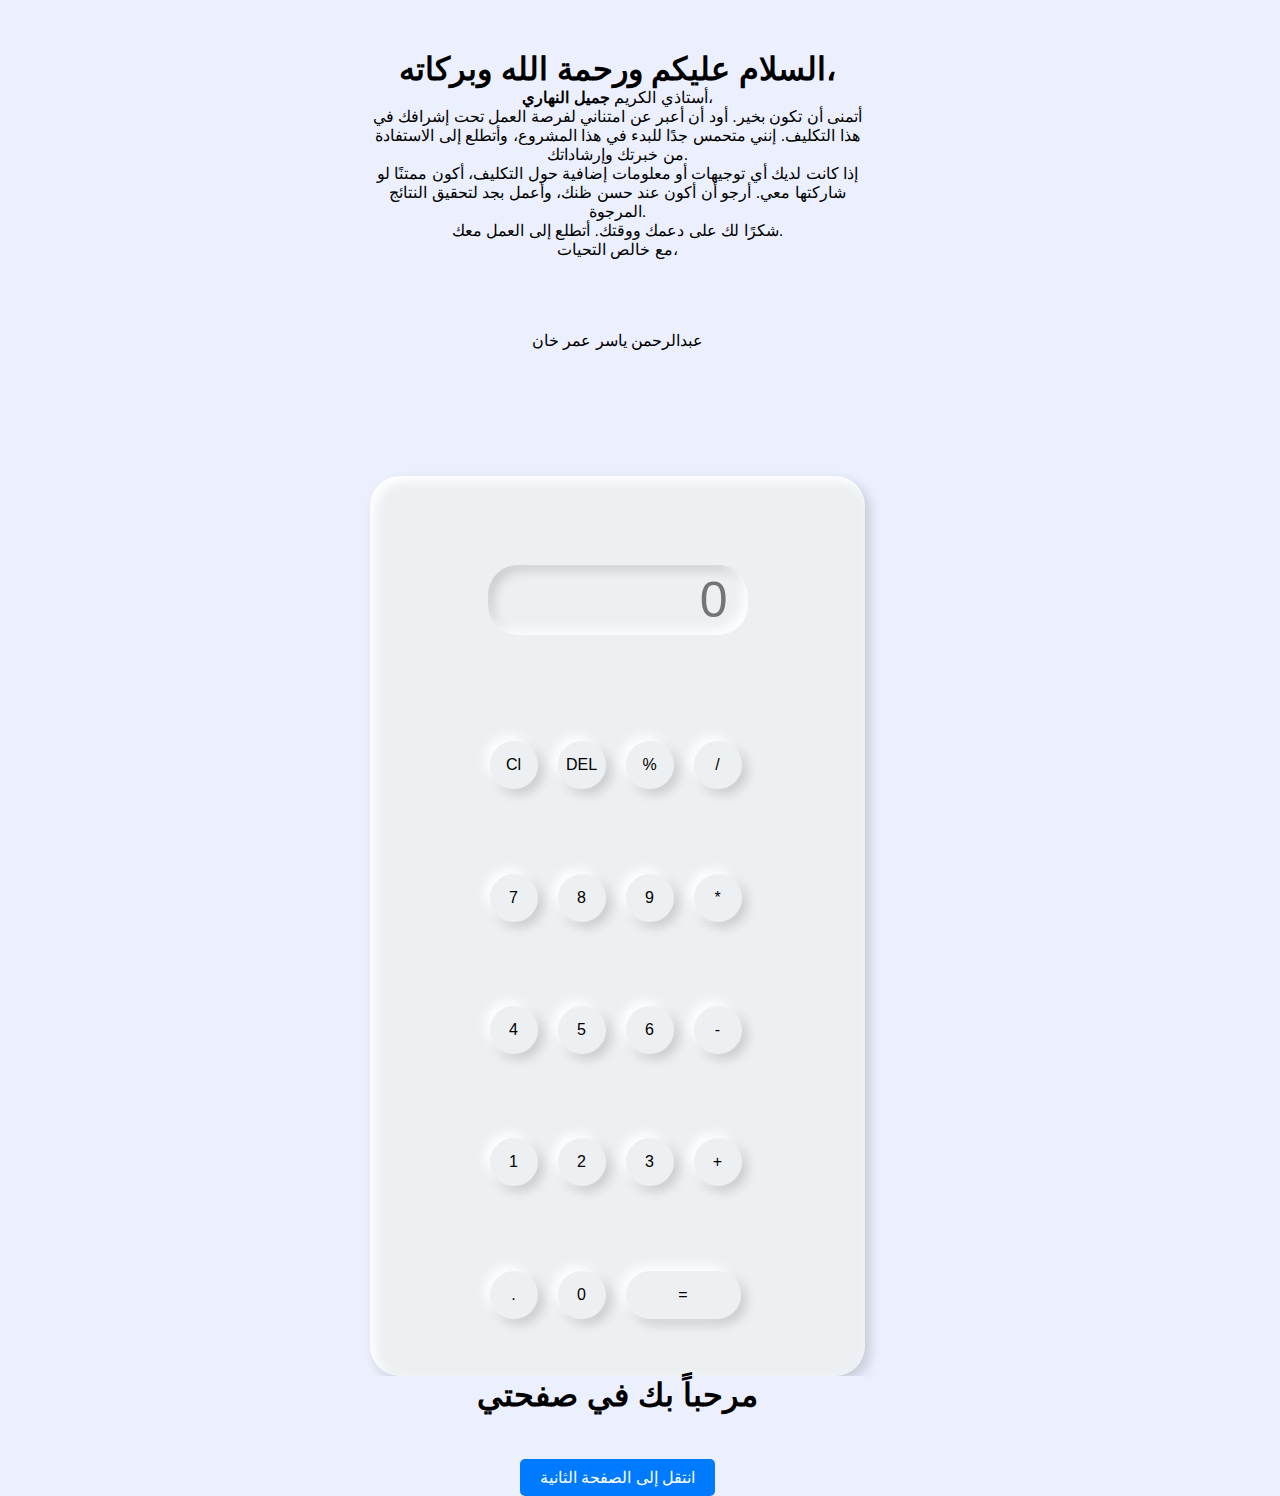
<file: index.html>
<!DOCTYPE html>
<html lang="ar">
<head>
        <meta charset="UTF-8">
    <meta name="viewport" content="width=device-width, initial-scale=1.0">
    <title>index</title>
    <link rel="stylesheet" href="ddcss.css">

</head>

    <div class="container">
        <h1>السلام عليكم ورحمة الله وبركاته،</h1>
        <p>أستاذي الكريم <strong>جميل النهاري</strong>،</p>
        <p>أتمنى أن تكون بخير. أود أن أعبر عن امتناني لفرصة العمل تحت إشرافك في هذا التكليف. إنني متحمس جدًا للبدء في هذا المشروع، وأتطلع إلى الاستفادة من خبرتك وإرشاداتك.</p>
        <p>إذا كانت لديك أي توجيهات أو معلومات إضافية حول التكليف، أكون ممتنًا لو شاركتها معي. أرجو أن أكون عند حسن ظنك، وأعمل بجد لتحقيق النتائج المرجوة.</p>
        <p>شكرًا لك على دعمك ووقتك. أتطلع إلى العمل معك.</p>
        <div class="footer">
            <p>مع خالص التحيات،</p><br><br><br><br>
            <p>عبدالرحمن ياسر عمر خان</p>
            <br><br><br><br><br><br><br>
        </div>
    </div>
        
</head>
    
  <div class="Cointainer">
    <div class="Calculater">
        <input type="text" placeholder="0" id="outputscreen">
        <button onclick="Clear()">Cl</button>
        <button onclick="del()">DEL</button>
        <button onclick="display('%')">%</button>
        <button onclick="display('/')">/</button>
        <button onclick="display('7')">7</button>
        <button onclick="display('8')">8</button>
        <button onclick="display('9')">9</button>
        <button onclick="display('*')">*</button>
        <button onclick="display('4')">4</button>
        <button onclick="display('5')">5</button>
        <button onclick="display('6')">6</button>
        <button onclick="display('-')">-</button>
        <button onclick="display('1')">1</button>
        <button onclick="display('2')">2</button>
        <button onclick="display('3')">3</button>
        <button onclick="display('+')">+</button>
        <button onclick="display('.')">.</button>
        <button onclick="display('0')">0</button>
        <button onclick="Calculate()"class = equal>=</button>
    </div>
    <script>
        let outputScreen =document.getElementById("outputscreen")
        function display(num){
            outputScreen.value +=num
        }
            function Calculate(){
            try{
                outputScreen.value = eval (outputScreen.value)
            }
            catch(err)
            {
                alert("Invalid")
            }
        }
       function Clear(){

        outputAScreen.value="";
       } 
       function del(){
        outputScreen.value = outputScreen.value
        .slice(0,-1)
       }

    </script>
    <style>
        body {
            font-family: Arial, sans-serif;
            text-align: center;
            margin-top: 50px;
        }
        .button {
            padding: 10px 20px;
            font-size: 16px;
            color: white;
            background-color: #007BFF;
            border: none;
            border-radius: 5px;
            cursor: pointer;
            text-decoration: none;
        }
        .button:hover {
            background-color: #0056b3;
        }
    </style>
</head>
<body>

    <h1>مرحباً بك في صفحتي</h1><br><br><br>
    <a href="wach.html" class="button">انتقل إلى الصفحة الثانية</a>

</body>
</html>
</body>
</html>
</file>
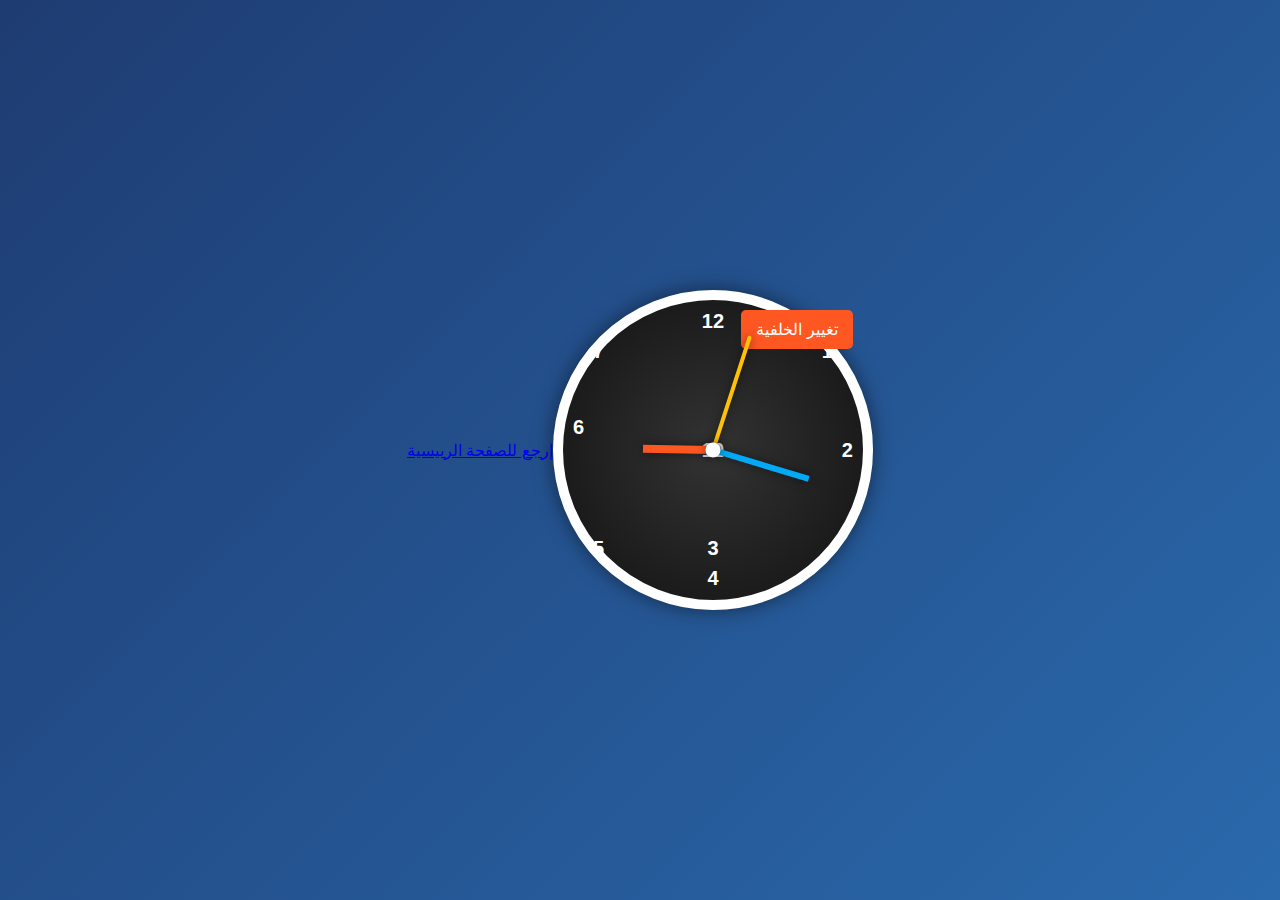
<file: wach.html>
<!DOCTYPE html>
<html lang="ar">
<head>
    <meta charset="UTF-8">
    <meta name="viewport" content="width=device-width, initial-scale=1.0">
    <title>ساعة</title>
    <a href="index.html" class="button">إرجع للصفحة الرىيسية</a>
    <style>
        body {
            display: flex;
            justify-content: center;
            align-items: center;
            height: 100vh;
            background: linear-gradient(135deg, #1e3c72, #2a69ac);
            font-family: 'Arial', sans-serif;
            color: white;
            margin: 0;
        }
        .clock {
            position: relative;
            width: 300px;
            height: 300px;
            border: 10px solid #fff;
            border-radius: 50%;
            background: radial-gradient(circle, #333, #111);
            box-shadow: 0 0 20px rgba(0, 0, 0, 0.5);
        }
        .hand {
            position: absolute;
            background: white;
            transform-origin: bottom;
            bottom: 50%;
            left: 50%;
            transform: translateX(-50%);
            transition: all 0.5s ease-in-out;
            box-shadow: 0 0 10px rgba(0, 0, 0, 0.5);
        }
        .hour {
            height: 70px;
            width: 8px;
            background: #ff5722;
            z-index: 3;
        }
        .minute {
            height: 100px;
            width: 6px;
            background: #03a9f4;
            z-index: 2;
        }
        .second {
            height: 120px;
            width: 4px;
            background: #ffc107;
            z-index: 1;
            border-radius: 2px;
        }
        .center {
            position: absolute;
            width: 15px;
            height: 15px;
            background: #fff;
            border-radius: 50%;
            top: 50%;
            left: 50%;
            transform: translate(-50%, -50%);
            z-index: 4;
            box-shadow: 0 0 10px rgba(0, 0, 0, 0.5);
        }
        .numbers {
            position: absolute;
            width: 100%;
            height: 100%;
            display: flex;
            justify-content: center;
            align-items: center;
            font-size: 20px;
            color: #fff;
        }
        .number {
            position: absolute;
            text-align: center;
            font-weight: bold;
            color: #fff;
        }
        .number:nth-child(1) { top: 10px; left: 50%; transform: translateX(-50%); }
        .number:nth-child(2) { top: 40px; right: 10%; }
        .number:nth-child(3) { top: 50%; right: 10px; transform: translateY(-50%); }
        .number:nth-child(4) { bottom: 40px; right: 50%; transform: translateX(50%); }
        .number:nth-child(5) { bottom: 10px; left: 50%; transform: translateX(-50%); }
        .number:nth-child(6) { bottom: 40px; left: 10%; }
        .number:nth-child(7) { bottom: 50%; left: 10px; transform: translateY(-50%); }
        .number:nth-child(8) { top: 40px; left: 10%; }
        button {
            position: absolute;
            top: 10px;
            right: 10px;
            padding: 10px 15px;
            border: none;
            border-radius: 5px;
            cursor: pointer;
            background-color: #ff5722;
            color: white;
            font-size: 16px;
            transition: background-color 0.3s;
        }
        button:hover {
            background-color: #e64a19;
        }
    </style>
</head>
<body>

    <div class="clock">
        <div class="hand hour" id="hour"></div>
        <div class="hand minute" id="minute"></div>
        <div class="hand second" id="second"></div>
        <div class="center"></div>
        <div class="numbers">
            <div class="number">12</div>
            <div class="number">1</div>
            <div class="number">2</div>
            <div class="number">3</div>
            <div class="number">4</div>
            <div class="number">5</div>
            <div class="number">6</div>
            <div class="number">7</div>
            <div class="number">8</div>
            <div class="number">9</div>
            <div class="number">10</div>
            <div class="number">11</div>
        </div>
        <button onclick="changeBackground()">تغيير الخلفية</button>
    </div>

    <script>
        function updateClock() {
            const now = new Date();
            const seconds = now.getSeconds();
            const minutes = now.getMinutes();
            const hours = now.getHours();

            const secondDeg = ((seconds / 60) * 360) + 90;
            const minuteDeg = ((minutes / 60) * 360) + ((seconds / 60) * 6) + 90;
            const hourDeg = ((hours / 12) * 360) + ((minutes / 60) * 30) + 90;

            document.getElementById('second').style.transform = `translateX(-50%) rotate(${secondDeg}deg)`;
            document.getElementById('minute').style.transform = `translateX(-50%) rotate(${minuteDeg}deg)`;
            document.getElementById('hour').style.transform = `translateX(-50%) rotate(${hourDeg}deg)`;
        }

        function changeBackground() {
            const colors = [
                'linear-gradient(135deg, #1e3c72, #2a69ac)',
                'linear-gradient(135deg, #FF7E5F, #FEB47B)',
                'linear-gradient(135deg, #6A82FB, #FC5C7D)',
                'linear-gradient(135deg, #FF9A9E, #fad0c4)',
                'linear-gradient(135deg, #00c6ff, #0072ff)'
            ];
            document.body.style.background = colors[Math.floor(Math.random() * colors.length)];
        }

        setInterval(updateClock, 1000);
        updateClock();
    </script>


  
</body>
</html>
</file>
<file: ddcss.css>
*{
    margin: 0;
    padding:0 ;
    box-sizing: border-box;
    background-color: #ecf0fe;
    font-family: sans-serif;
    outline: none;
}

body{
    height: 100vh;
    width: 55vh;
    margin: 0 0 0 370px;
}

.Calculater
{
    align-items: center;
    text-align: center;
    height: 100vh;
    display: flex;
    justify-content: center;
    align-items: center;


    background-color: #ecf0f3;
    padding: 15px;
    border-radius: 30px;
    box-shadow: inset 5px 5px 12px #ffffff,
                      5px 5px 12px rgba(0, 0, 0,.16);
    display: grid;
    grid-template-columns: repeat(4, 68px);                  
}
input{
    grid-column: span 4;
    height: 70px; 
    width: 260px;
    background-color: #ecf0f3;
    box-shadow: inset -5px -5px 12px #ffffff,
                inset  5px  5px 12px rgba(0,0,0,.16);
    border: none;
    border-radius: 30px;
    color: rgba(70,70,70);
    font-size: 50px;
    text-align: end;
    margin: auto;
    margin-top: 40px;
    margin-bottom: 30px;
    padding: 20px;            
}
button{
    height: 48px;
    width: 48px;
    background-color: #ecf0f3;
    box-shadow: -5px -5px 12px #ffffff,
                 5px  5px 12px rgba(0,0,0,.16);
    border: none;
    border-radius: 50px;
    margin: 8px;
    font-size: 16px;
}

.equal{
    width: 115px;
    border-radius: 40px;
    background-color: #ecf0f3;
    box-shadow:  -5px -5px 12px #ffffff,
                  5px  5px 12px rgba(0,0,0,.1.6);
}
</file>
